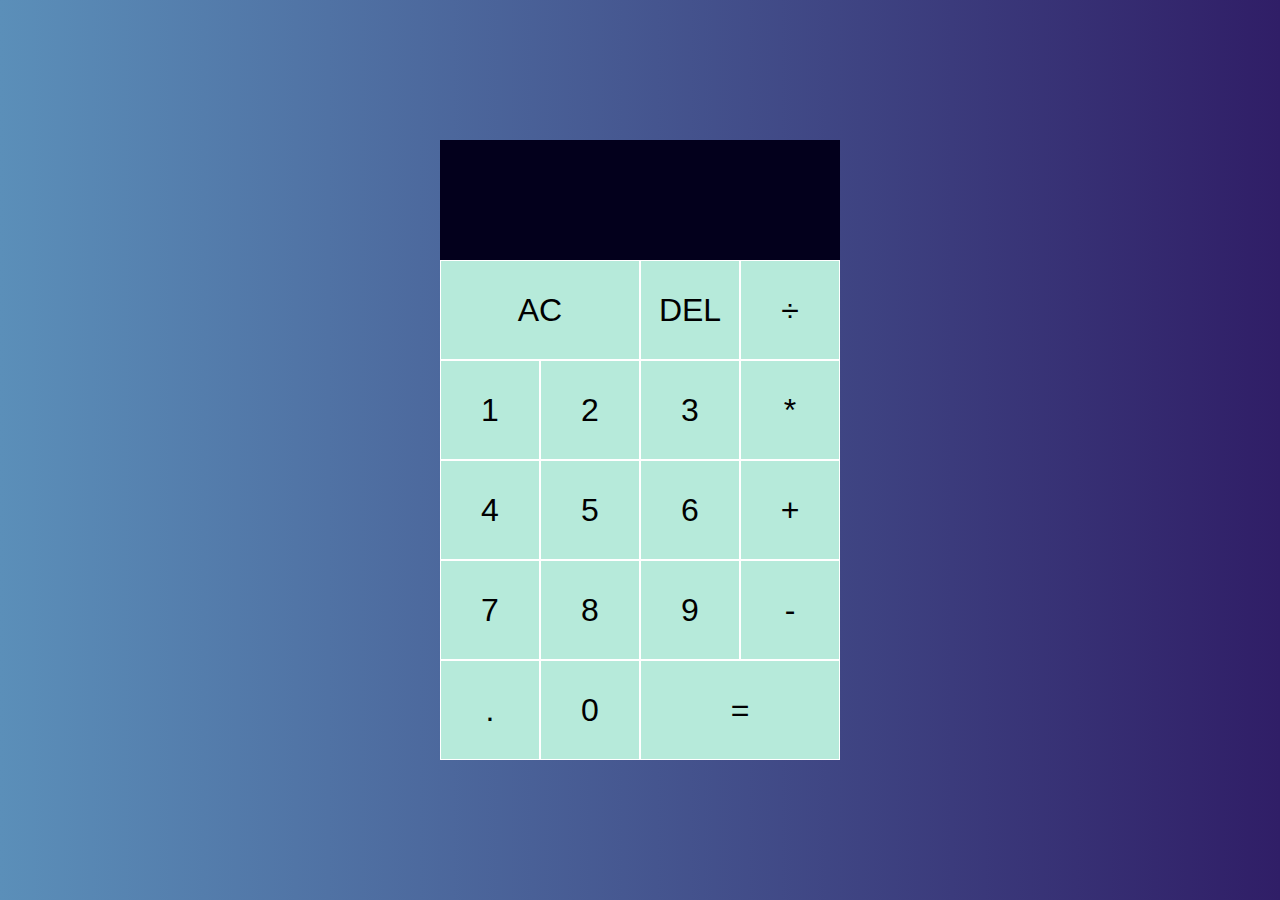
<file: html/index.html>
<!DOCTYPE html>
<html lang="en">
<head>
    <meta charset="UTF-8">
    <meta http-equiv="X-UA-Compatible" content="IE=edge">
    <meta name="viewport" content="width=device-width, initial-scale=1.0">
    <title>Calculator</title>
    <!-- styles -->
    <link rel="stylesheet" href="/CSS/styles.css"/>
</head>
<body>
    <div class="calc-grid">
        <div class="output">
            <div class="previous-operand" data-previous></div>
            <div class="current-operand" data-current></div>
        </div>
        <button class="span-two" data-all-clear>AC</button>
        <button data-delete>DEL</button>
        <button data-operation>÷</button>
        <button data-number>1</button>
        <button data-number>2</button>
        <button data-number>3</button>
        <button data-operation>*</button>
        <button data-number>4</button>
        <button data-number>5</button>
        <button data-number>6</button>
        <button data-operation>+</button>
        <button data-number>7</button>
        <button data-number>8</button>
        <button data-number>9</button>
        <button data-operation>-</button>
        <button data-number>.</button>
        <button data-number>0</button>
        <button class="span-two" data-equals>=</button>
    </div>
    <!-- JS -->
    <script src="/JS/app.js" defer></script>
</body>
</html>
</file>
<file: CSS/styles.css>
*, *::after, *::before{
    box-sizing: border-box;
    font-weight: normal;
}

:root{
    --btncolor: #B6EADA;
    --white: white;
    --background: linear-gradient(to right, #5B8FB9, #301E67);
    --output: #03001C;
}

body {
    padding: 0;
    margin: 0;
    background: var(--background);
}

.calc-grid{
    display: grid;
    justify-content: center;
    align-content: center;
    min-height: 100vh;
    grid-template-columns: repeat(4, 100px);
    grid-template-rows:minmax(120px,auto) repeat(5,100px);
}

.calc-grid > button{
    cursor: pointer;
    font-size: 2rem;
    border: 1px solid var(--white);
    outline: none;
    background-color: var(--btncolor);
}

button:hover{
    background-color: var(--white);
}

.span-two{
    grid-column: span 2;
}

.output{
    grid-column: 1 / -1;
    background-color: var(--output);
    display: flex;
    align-items: flex-end;
    justify-content: space-around;
    flex-direction: column;
    padding: 10px;
    word-wrap: break-word;
    word-break: break-all;
}

.output > .previous-operand{
    color: var(--btncolor);
    font-size: 1.5rem;
}

.output > .current-operand{
    color: var(--white);
    font-size: 2.5rem;
}
</file>
